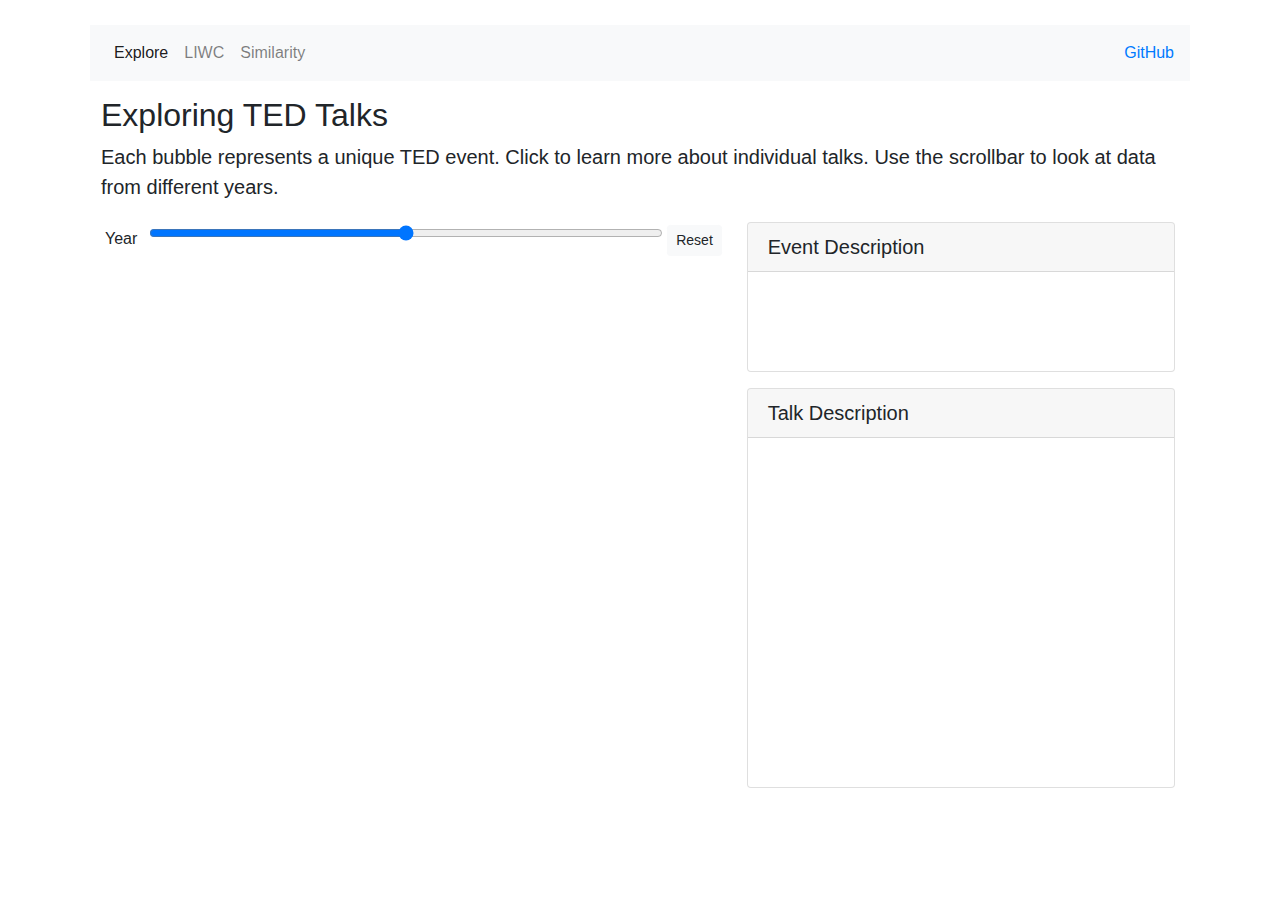
<file: index.html>
<!DOCTYPE html>
<html lang="en">

<head>
    <title>Ted Talks</title>
    <meta charset="utf-8">
    <meta name="viewport" content="width=device-width, initial-scale=1">

    <link rel="stylesheet" href="https://stackpath.bootstrapcdn.com/bootstrap/4.3.1/css/bootstrap.min.css">
    <link rel="stylesheet" href="main.css">

    <script src="https://code.jquery.com/jquery-3.3.1.min.js"></script>
    <script src="https://stackpath.bootstrapcdn.com/bootstrap/4.3.1/js/bootstrap.min.js"></script>
    <script src="https://d3js.org/d3.v5.min.js" charset="utf-8"></script>

    <script src="packed-bubble.js"></script>
</head>


<body scroll="no" style="overflow: hidden" onload="getData()">

    <!--<body onload="getData()">-->

    <div class="container-fluid">
        <div class="row content">
            <br>

            <div class="col-lg-12">

                <nav class="navbar navbar-expand-lg navbar-light bg-light">
                    <div class="collapse navbar-collapse" id="navbarText">
                        <ul class="navbar-nav mr-auto">
                            <li class="nav-item active">
                                <a class="nav-link active" href="index.html">Explore</a>
                            </li>
                            <li class="nav-item">
                                <a class="nav-link" href="liwc.html">LIWC</a>
                            </li>
                            <li class="nav-item">
                                <a class="nav-link" href="similarity.html">Similarity</a>
                            </li>
                        </ul>
                        <span>
                            <a class="nav-item" href="https://github.com/sm7gc/Exploring-TED-Talks" target="_blank">GitHub</a>
                        </span>
                    </div>
                </nav>


                <div class="title">
                    <h2>Exploring TED Talks</h2>
                    <div class="lead">
                        Each bubble represents a unique TED event. Click to learn more about individual talks. Use the scrollbar to look at data from different years.
                    </div>
                </div>

                <div class="container-fluid">
                    <div class="row">
                        <div class="col-sm-7">
                            <div class="mb-5">
                                <div class="input-group">
                                    <label id="slider-label" for="slider">Year</label>
                                    <input id="slider" type="range" oninput="changeLabel(this.value)" onchange="getData(this.value)" list="slider-vals">
                                    <datalist id="slider-vals"></datalist>

                                    <button type="button" class="btn btn-light btn-sm" onclick="getData($('#slider').val())">Reset</button>
                                </div>
                            </div>
                            <svg id="chart"></svg>
                        </div>
                        <div class="col-sm-5">
                            <div class="card mb-3" id="event">
                                <div class="card-header">
                                    <h5 id="event-title" class="card-title">Event Description</h5>
                                </div>
                                <div class="card-body">
                                    <h6 id="event-subtitle" class="card-subtitle mb-2 text-muted"></h6>
                                    <p id="event-text" class="card-text"></p>
                                </div>
                            </div>

                            <div class="card mb-3" id="talk">
                                <div class="card-header">
                                    <h5 id="talk-title" class="card-title">Talk Description</h5>
                                </div>
                                <div class="card-body">
                                    <h6 id="talk-subtitle" class="card-subtitle mb-2 text-muted"></h6>
                                    <p id="talk-text" class="card-text"></p>
                                </div>
                            </div>

                        </div>
                    </div>
                </div>
            </div>


        </div>
    </div>

</body>

</html>
</file>
<file: main.css>
/* Set height of the grid so .sidenav can be 100% (adjust as needed) */
.row.content {
    height: 550px;
    padding-left: 50px;
    padding-right: 50px;
}

/* On small screens, set height to 'auto' for the grid */
@media screen and (max-width: 767px) {
    .row.content {
        height: auto;
    }
}

body {
    padding: 25px;
}

.navbar {
    margin-bottom: 15px;
}

.title {
    margin-bottom: 20px;
}

#dashboard {
    display: none;
}

svg {
    display: block;
    margin: auto;
}

text {
    font-weight: bolder;
    fill: white;
    text-anchor: middle;
}

#event-title,
#talk-title {
    margin-bottom: 0px;
}

circle {}

#event {
    height: 150px;
}

#talk {
    height: 400px;
}

.card-body {
    overflow-y: scroll;
}

.container {
    display: table;
    /*    height: 100%;*/
    /*    padding-top: 0px;*/
    margin: 0px;
    height: 20px;
    position: relative;
    overflow: hidden;
    width: 55%;
}

#slider {
    width: 80%;
}

#slider-label {
    width: 40px;
}

.input-group {
    width: 100%;
    position: absolute;
    display: table-cell;
    vertical-align: middle;
}

.title {
    padding-left: 1%;
}
</file>
